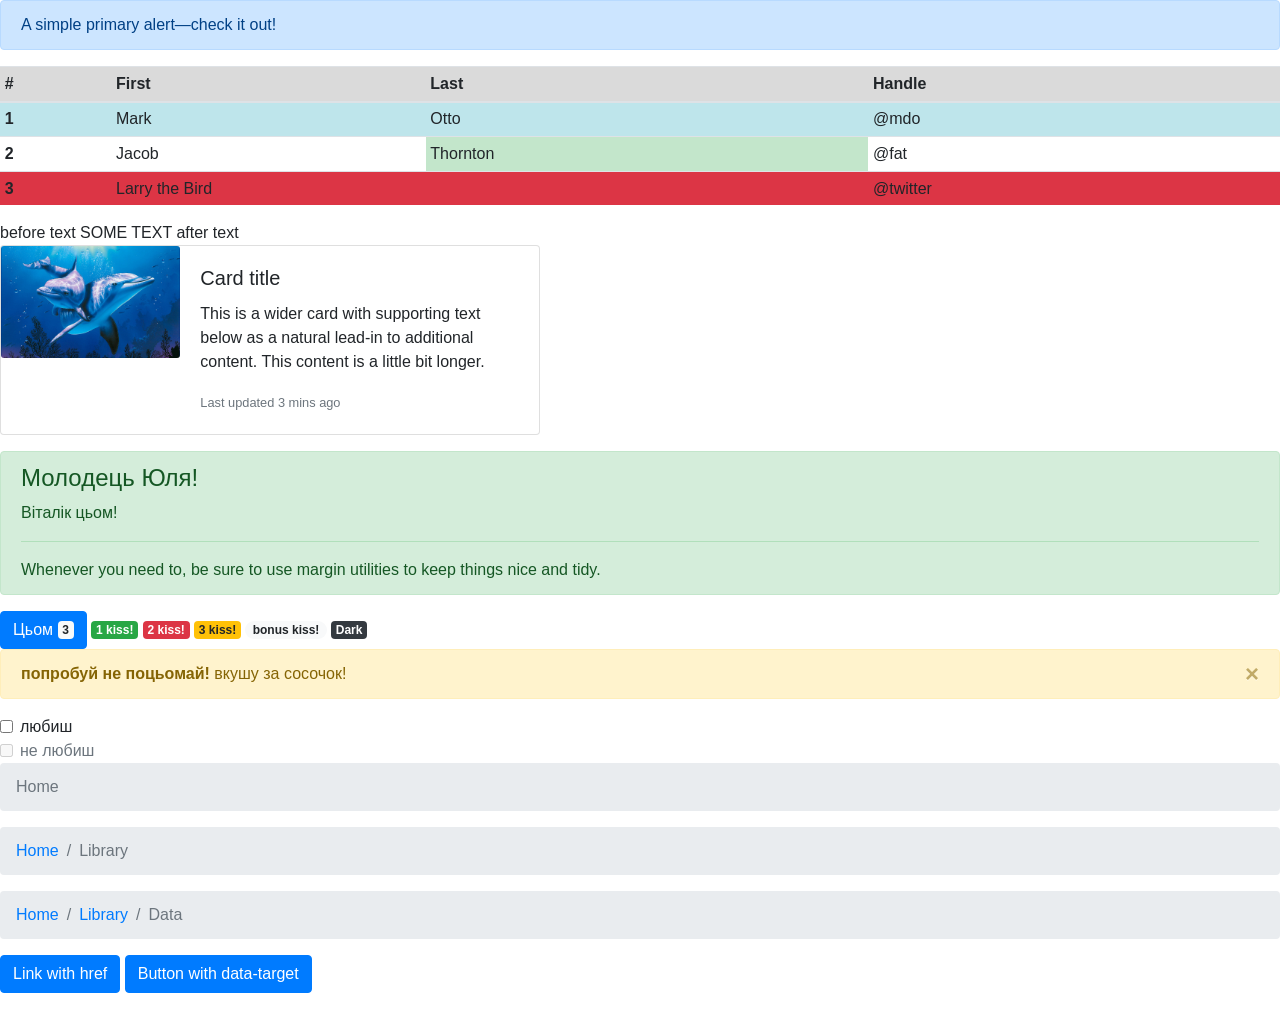
<file: page1.html>
<!doctype html>
<html lang="en">

<head>
    <!-- Required meta tags -->
    <meta charset="utf-8">
    <meta name="viewport" content="width=device-width, initial-scale=1, shrink-to-fit=no">

    <!-- Bootstrap CSS -->
    <link rel="stylesheet" href="https://stackpath.bootstrapcdn.com/bootstrap/4.3.1/css/bootstrap.min.css"
        integrity="sha384-ggOyR0iXCbMQv3Xipma34MD+dH/1fQ784/j6cY/iJTQUOhcWr7x9JvoRxT2MZw1T" crossorigin="anonymous">
    <link rel="stylesheet" href="style.css">
    <title>Hello, world!</title>
</head>

<body>

    <div class="alert alert-primary" role="alert">
        A simple primary alert—check it out!
    </div>

    <table class="table table-sm">
        <thead>
            <tr class="table-active">
                <th scope="col">#</th>
                <th scope="col">First</th>
                <th scope="col">Last</th>
                <th scope="col">Handle</th>
            </tr>
        </thead>
        <tbody>
            <tr class="table-info">
                <th scope="row">1</th>
                <td>Mark</td>
                <td>Otto</td>
                <td>@mdo</td>
            </tr>
            <tr>
                <th scope="row">2</th>
                <td>Jacob</td>
                <td class="table-success">Thornton</td>
                <td>@fat</td>
            </tr>
            <tr class="bg-danger">
                <th scope="row">3</th>
                <td colspan="2">Larry the Bird</td>
                <td>@twitter</td>
            </tr>
        </tbody>
    </table>
    <div class="juat_for_example"> 
        SOME TEXT
    </div>
    <div class="card mb-3" style="max-width: 540px;">
        <div class="row no-gutters">
            <div class="col-md-4">
                <img src="./images/kartinki_krasivye_skachat_besplatno_3_04121556.jpg" class="card-img" alt="...">
            </div>
            <div class="col-md-8">
                <div class="card-body">
                    <h5 class="card-title">Card title</h5>
                    <p class="card-text">This is a wider card with supporting text below as a natural lead-in to
                        additional content. This content is a little bit longer.</p>
                    <p class="card-text"><small class="text-muted">Last updated 3 mins ago</small></p>
                </div>
            </div>
        </div>
    </div>

    <div class="alert alert-success" role="alert">
        <h4 class="alert-heading">Молодець Юля!</h4>
        <p>Віталік цьом!</p>
        <hr>
        <p class="mb-0">Whenever you need to, be sure to use margin utilities to keep things nice and tidy.</p>
    </div>

    <button type="button" class="btn btn-primary">
        Цьом <span class="badge badge-light">3</span>
        <span class="sr-only">unread messages</span>
    </button>

    <span class="badge badge-success">1 kiss!</span>
    <span class="badge badge-danger">2 kiss!</span>
    <span class="badge badge-warning">3 kiss!</span>
    <span class="badge badge-pill badge-light">bonus kiss!</span>
    <a href="#" class="badge badge-dark">Dark</a>

    <div class="alert alert-warning alert-dismissible fade show" role="alert">
        <strong>попробуй не поцьомай!</strong> вкушу за сосочок!
        <button type="button" class="close" data-dismiss="alert" aria-label="Close">
            <span aria-hidden="true">&times;</span>
        </button>
    </div>

    <div class="form-check">
        <input class="form-check-input" type="checkbox" value="" id="defaultCheck1">
        <label class="form-check-label" for="defaultCheck1">
            любиш
        </label>
    </div>
    <div class="form-check">
        <input class="form-check-input" type="checkbox" value="" id="defaultCheck2" disabled>
        <label class="form-check-label" for="defaultCheck2">
            не любиш
        </label>
    </div>


    <nav aria-label="breadcrumb">
        <ol class="breadcrumb">
            <li class="breadcrumb-item active" aria-current="page">Home</li>
        </ol>
    </nav>

    <nav aria-label="breadcrumb">
        <ol class="breadcrumb">
            <li class="breadcrumb-item"><a href="#">Home</a></li>
            <li class="breadcrumb-item active" aria-current="page">Library</li>
        </ol>
    </nav>

    <nav aria-label="breadcrumb">
        <ol class="breadcrumb">
            <li class="breadcrumb-item"><a href="#">Home</a></li>
            <li class="breadcrumb-item"><a href="#">Library</a></li>
            <li class="breadcrumb-item active" aria-current="page">Data</li>
        </ol>
    </nav>
    <p>
        <a class="btn btn-primary" data-toggle="collapse" href="#collapseExample" role="button" aria-expanded="false"
            aria-controls="collapseExample">
            Link with href
        </a>
        <button class="btn btn-primary" type="button" data-toggle="collapse" data-target="#collapseExample"
            aria-expanded="false" aria-controls="collapseExample">
            Button with data-target
        </button>
    </p>
    <div class="collapse" id="collapseExample">
        <div class="card card-body">
            Anim pariatur cliche reprehenderit, enim eiusmod high life accusamus terry richardson ad squid. Nihil anim
            keffiyeh helvetica, craft beer labore wes anderson cred nesciunt sapiente ea proident.
        </div>
    </div>
    <!-- Optional JavaScript -->
    <!-- jQuery first, then Popper.js, then Bootstrap JS -->
    <script src="https://code.jquery.com/jquery-3.3.1.slim.min.js"
        integrity="sha384-q8i/X+965DzO0rT7abK41JStQIAqVgRVzpbzo5smXKp4YfRvH+8abtTE1Pi6jizo"
        crossorigin="anonymous"></script>
    <script src="https://cdnjs.cloudflare.com/ajax/libs/popper.js/1.14.7/umd/popper.min.js"
        integrity="sha384-UO2eT0CpHqdSJQ6hJty5KVphtPhzWj9WO1clHTMGa3JDZwrnQq4sF86dIHNDz0W1"
        crossorigin="anonymous"></script>
    <script src="https://stackpath.bootstrapcdn.com/bootstrap/4.3.1/js/bootstrap.min.js"
        integrity="sha384-JjSmVgyd0p3pXB1rRibZUAYoIIy6OrQ6VrjIEaFf/nJGzIxFDsf4x0xIM+B07jRM"
        crossorigin="anonymous"></script>
</body>

</html>
</file>
<file: style.css>
.top{
    background: black;
    width: 100%;
    max-width: 960px;
    min-width: 460px;
    min-height: 100px;
    margin: 0 auto 40px;
}

.grid{
    width: 100%;
    max-width: 960px;
    min-width: 460px;
    margin: 0 auto;
    padding: 0 30px;
    display: flex;
    flex-wrap: wrap;
    box-sizing: border-box;
}

.grid-item{
    background: black;
    min-height: 200px;
    font-size: 40px;
    color: white;
    margin: 0 10px 20px;
    flex: 1 1 calc(33.33% - 20px);
    display: flex;
    justify-content: center;
    align-items: center;
}

.juat_for_example::after{
    content: "after text";
    
}
.juat_for_example::before{
    content: "before text";
    
}
</file>
